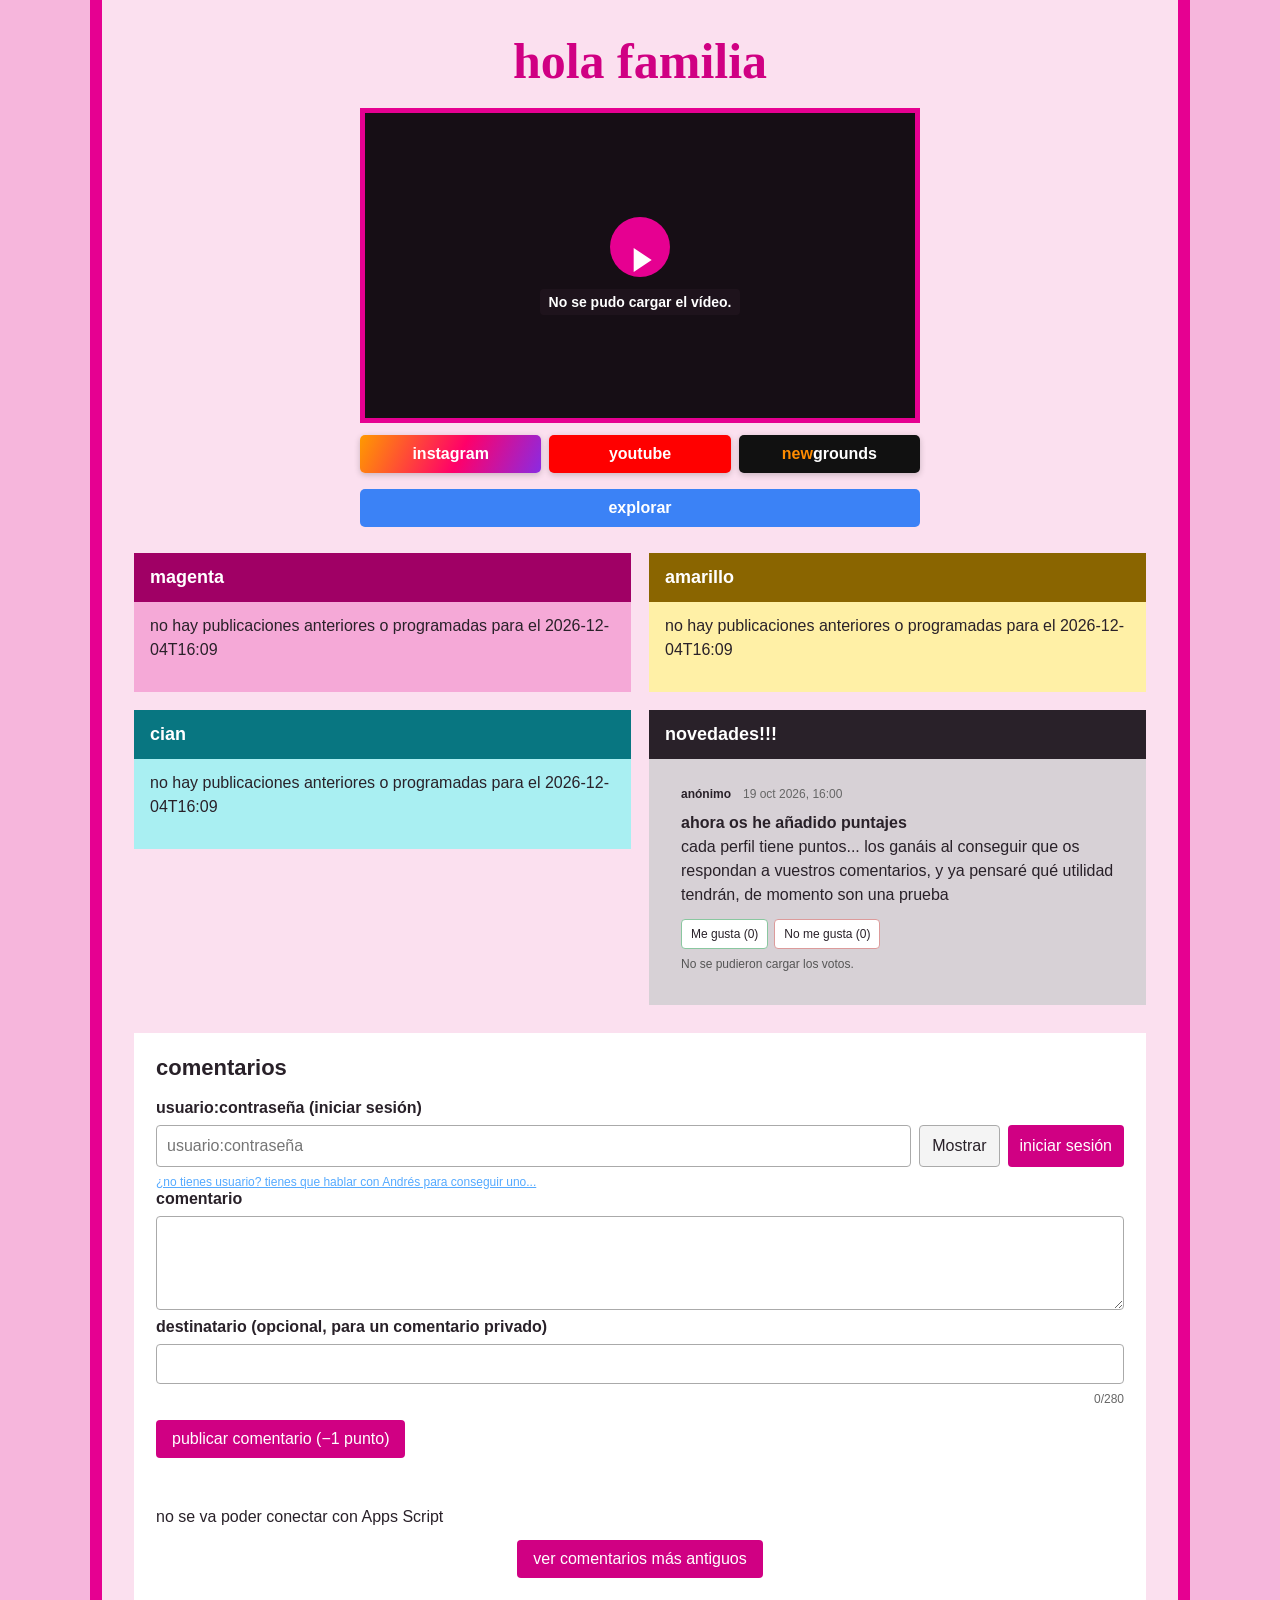
<file: index.html>
<!DOCTYPE html>
<html lang="es">
<head>
	<meta charset="UTF-8">
	<meta name="viewport" content="width=device-width, initial-scale=1.0">
	<title>angudelu</title>
	<link rel="icon" type="image/png" href="stallion.png">
	<link rel="stylesheet" href="style.css">
</head>
<body>
	<main class="page">
		<h1>hola familia</h1>
		<div class="video-frame">
			<iframe id="featured-video" class="video" width="560" height="315" src="https://www.youtube.com/embed/AeJTnaK0WiA?autoplay=1&mute=1&playsinline=1&controls=0&autohide=1&showinfo=0&disablekb=1&modestbranding=1&rel=0&fs=0&iv_load_policy=3&enablejsapi=1" title="Vídeo destacado" tabindex="-1" frameborder="0" allow="autoplay; encrypted-media" referrerpolicy="strict-origin-when-cross-origin"></iframe>
			<button class="video-activate" id="video-activate" type="button" aria-label="Reproducir vídeo destacado">
				<span>reproducir vídeo</span>
			</button>
		</div>
		<div class="social-menu" id="social-menu">
			<button class="social-menu-toggle" id="social-menu-toggle" type="button" aria-expanded="false" aria-controls="social-menu-links">
				angudelu
			</button>
			<nav class="social-menu-links" id="social-menu-links" aria-label="Redes sociales">
				<a class="social-link social-link--instagram" href="https://www.instagram.com/andy.aut" target="_blank" rel="noopener noreferrer">instagram</a>
				<a class="social-link social-link--youtube" href="https://www.youtube.com/@angudeluma" target="_blank" rel="noopener noreferrer">youtube</a>
				<a class="social-link social-link--newgrounds" href="https://angudelu.newgrounds.com/" target="_blank" rel="noopener noreferrer"><span>new</span>grounds</a>
			</nav>
		</div>
		<a class="explore-button" href="https://youtu.be/vvCGZEqk8Ak">explorar</a>
		<div class="grid">
			<section class="section magenta"><h2><a href="magenta/">magenta</a></h2><div class="grid-text" data-text-file="magenta/texto-magenta.txt">cargando texto...</div></section>
			<section class="section yellow"><h2><a href="amarillo/">amarillo</a></h2><div class="grid-text" data-text-file="amarillo/texto-amarillo.txt">cargando texto...</div></section>
			<section class="section cyan"><h2><a href="cian/">cian</a></h2><div class="grid-text" data-text-file="cian/texto-cian.txt">cargando texto...</div></section>
			<section class="section black"><h2><a href="negro/">novedades!!!</a></h2><div class="grid-text" data-text-file="negro/texto-negro.txt">cargando texto...</div></section>
		</div>
		<section class="comments-panel" aria-labelledby="comments-title">
			<h2 id="comments-title">comentarios</h2>
			<form id="comment-form">
				<label for="comment-name">usuario:contraseña (iniciar sesión)</label>
				<div class="password-field">
					<input id="comment-name" name="name" type="password" maxlength="160" autocomplete="off" placeholder="usuario:contraseña">
					<button id="toggle-password" class="toggle-password" type="button" aria-controls="comment-name" aria-pressed="false">Mostrar</button>
					<button id="login-button" class="login-button" type="button">iniciar sesión</button>
				</div>
				<a class="login-help" href="https://www.instagram.com/andy.aut" target="_blank" rel="noopener noreferrer">¿no tienes usuario? tienes que hablar con Andrés para conseguir uno...</a>
				<p class="login-status" id="login-status" role="status" aria-live="polite"></p>
				<label for="comment-text">comentario</label>
				<textarea id="comment-text" name="comment" maxlength="280" rows="4" required></textarea>
				<label for="comment-recipient">destinatario (opcional, para un comentario privado)</label>
				<input id="comment-recipient" type="text" maxlength="80" autocomplete="off">
				<small class="comment-count" id="comment-count" aria-live="polite">0/280</small>
				<button id="comment-submit" type="submit">publicar comentario (−1 punto)</button>
				<p class="comment-status" id="comment-status" role="status" aria-live="polite"></p>
			</form>
			<div class="comment-list" id="comment-list" aria-live="polite">cargando comentarios...</div>
			<a class="older-comments-button" href="comentarios-antiguos.html">ver comentarios más antiguos</a>
			<iframe class="comment-transport" id="comment-transport" name="comment-transport" title="Envío de comentario"></iframe>
		</section>
	</main>
	<script src="comments-config.js"></script>
	<script src="app.js?v=post-votes-10" defer></script>
</body>
</html>
</file>
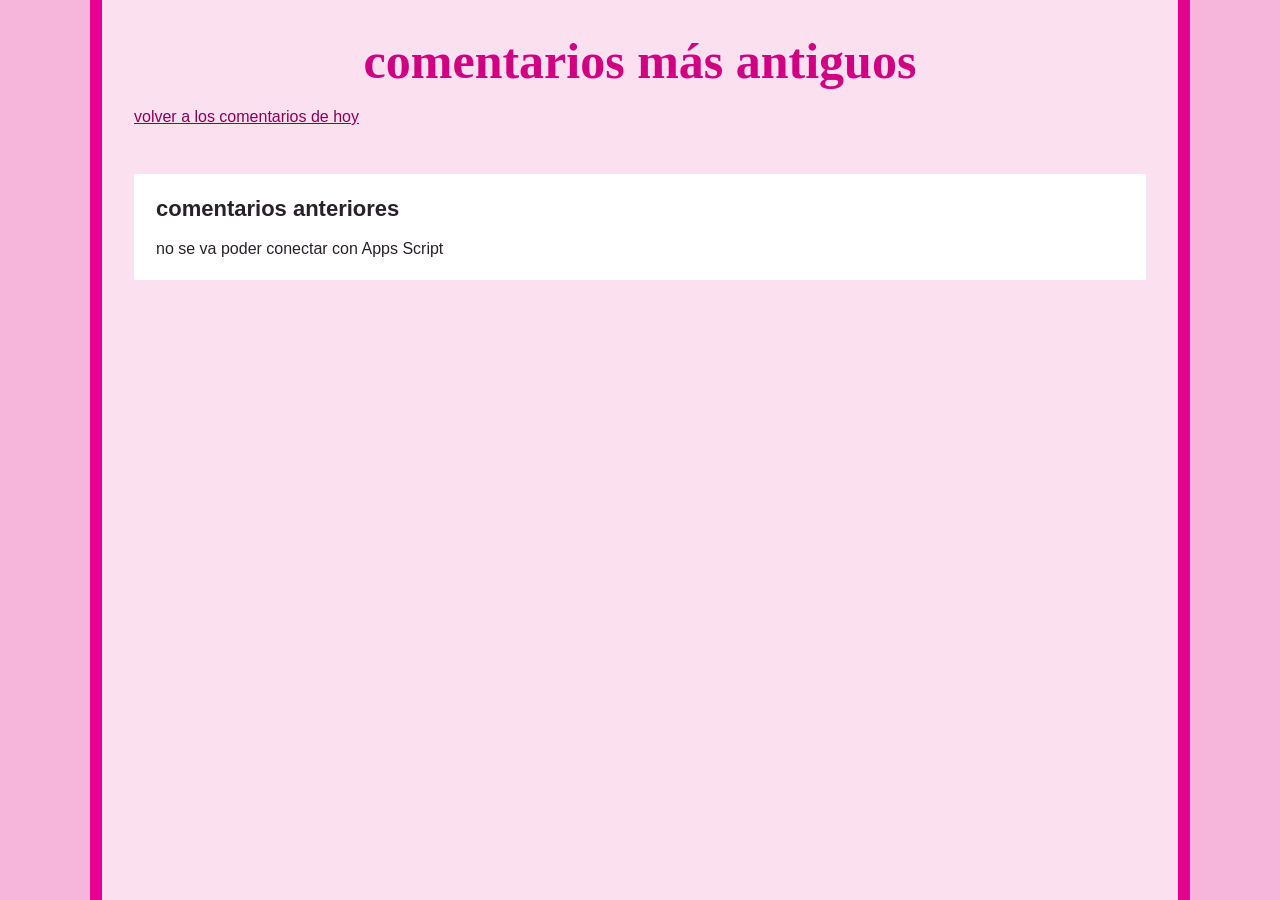
<file: comentarios-antiguos.html>
<!DOCTYPE html>
<html lang="es" data-comment-history="older">
<head>
	<meta charset="UTF-8">
	<meta name="viewport" content="width=device-width, initial-scale=1.0">
	<title>comentarios más antiguos - angudelu</title>
	<link rel="icon" type="image/png" href="stallion.png">
	<link rel="stylesheet" href="style.css">
</head>
<body data-comment-history="older">
	<main class="page comments-archive">
		<h1>comentarios más antiguos</h1>
		<a class="history-back" href="index.html#comments-title">volver a los comentarios de hoy</a>
		<section class="comments-panel" aria-labelledby="comments-title">
			<h2 id="comments-title">comentarios anteriores</h2>
			<div class="comment-list" id="comment-list" aria-live="polite">cargando comentarios...</div>
			<iframe class="comment-transport" id="comment-transport" name="comment-transport" title="Envío de comentario"></iframe>
		</section>
	</main>
	<script src="comments-config.js"></script>
	<script src="app.js?v=comment-history-icons-3" defer></script>
</body>
</html>
</file>
<file: style.css>
* { box-sizing: border-box; }
body { margin: 0; background: #f6b6dc; color: #292129; font-family: Arial, sans-serif; }
.page {
	width: min(100%, 1100px); min-height: 100vh; margin: 0 auto; padding: 32px;
	border-left: 12px solid #e60091; border-right: 12px solid #e60091; background: #fbe0ef;
}
h1 {margin: 0 0 18px; color: #d00083; text-align: center; font: bold 50px "Comic Sans MS", "Comic Sans", cursive; }
.video-frame { position: relative; width: min(100%, 560px); aspect-ratio: 16 / 9; margin: 0 auto; overflow: hidden; background: #21151f; border: 5px solid #e60091; }
.video { width: 100%; height: 100%; display: block; border: 0; pointer-events: none; }
.video-activate { position: absolute; inset: 0; z-index: 1; display: flex; flex-direction: column; align-items: center; justify-content: center; gap: 12px; border: 0; background: linear-gradient(#0005, #0005), #21151f url("https://i.ytimg.com/vi/AeJTnaK0WiA/hqdefault.jpg") center / cover no-repeat; color: #fff; font: bold 14px Arial, sans-serif; cursor: pointer; }
.video-activate::before { width: 60px; height: 60px; border-radius: 50%; background: #e60091; content: ""; }
.video-activate::after { position: absolute; top: calc(50% - 6px); left: 50%; border-top: 12px solid transparent; border-bottom: 12px solid transparent; border-left: 18px solid #fff; content: ""; transform: translate(-35%, -50%); }
.video-activate span { padding: 5px 9px; border-radius: 4px; background: #21151fcc; }
.video-activate:focus-visible { outline: 3px solid #fff; outline-offset: -6px; }
.video-activate:disabled { cursor: wait; }
.video-activate[hidden] { display: none; }
.social-menu { position: fixed; z-index: 10; top: 16px; right: calc((100% - 1100px) / 4 - 62px); width: 124px; }
.social-menu-toggle { display: block; width: 100%; padding: 12px 8px; border: 1px solid #222; border-radius: 5px; background: #fff; color: #111; font: bold 18px "Comic Sans MS", "Comic Sans", cursive; cursor: pointer; }
.social-menu-links { position: absolute; top: calc(100% + 8px); right: 0; display: grid; gap: 8px; width: 100%; visibility: hidden; opacity: 0; transform: translateY(-6px); transition: opacity .16s ease, transform .16s ease, visibility .16s; }
.social-menu.is-open .social-menu-links { visibility: visible; opacity: 1; transform: translateY(0); }
.social-link { display: block; padding: 10px 14px; border-radius: 5px; color: #fff; font-weight: bold; text-align: center; text-decoration: none; box-shadow: 0 2px 6px #0003; }
.social-link--instagram { background: linear-gradient(115deg, #ff9a00, #ff0069 55%, #8a2be2); }
.social-link--youtube { background: #f00; }
.social-link--newgrounds { background: #111; color: #fff; }
.social-link--newgrounds span { color: #ff8c00; }
.social-link:focus-visible, .social-menu-toggle:focus-visible { outline: 3px solid #1673ff; outline-offset: 2px; }
.explore-button { display: block; width: min(100%, 560px); margin: 16px auto 0; padding: 10px 24px; border-radius: 5px; background: #3b82f6; color: #fff; font-weight: bold; text-align: center; text-decoration: none; }
.explore-button:hover { background: #2563eb; }
.explore-button:focus-visible { outline: 3px solid #1673ff; outline-offset: 2px; }
@media (hover: hover) and (min-width: 1350px) {
	.social-menu:hover .social-menu-links, .social-menu:focus-within .social-menu-links { visibility: visible; opacity: 1; transform: translateY(0); }
}
@media (max-width: 1349px) {
	.social-menu { position: relative; top: auto; right: auto; width: min(100%, 560px); max-width: 100%; margin: 12px auto 0; transform: none; }
	.social-menu-toggle { display: none; }
	.social-menu-links { position: static; display: grid; grid-template-columns: repeat(3, minmax(0, 1fr)); gap: 8px; width: 100%; visibility: visible; opacity: 1; transform: none; }
}
.grid { display: grid; grid-template-columns: repeat(2, minmax(0, 1fr)); gap: 18px; margin-top: 26px; }
.section { overflow: hidden; }
.section h2 { margin: 0; background: var(--heading); color: #fff; font-size: 18px; font-weight: bold; }
.section h2 a { display: block; padding: 14px 16px; color: inherit; text-decoration: none; }
.section h2 a:hover, .section h2 a:focus-visible { text-decoration: underline; }
.section .grid-text { min-height: 90px; padding: 12px 16px 16px; background: var(--light); color: #292129; line-height: 1.5; }
.post-date { display: block; margin-bottom: 8px; color: #666; font-size: 12px; line-height: 1.3; }
.post-text { margin: 0; white-space: pre-wrap; }
.post-image { display: block; width: 100%; height: auto; margin-top: 12px; }
.history-page h1 { text-transform: capitalize; }
.history-back { display: inline-block; margin-bottom: 20px; color: #8a0058; }
.history-posts { display: grid; gap: 18px; }
.history-post { padding: 16px; background: var(--light); line-height: 1.5; }
.history-post .post-image { max-width: 680px; }
.post-meta { display: flex; flex-wrap: wrap; align-items: center; gap: 6px 12px; margin-bottom: 8px; color: #666; font-size: 12px; line-height: 1.3; }
.post-author { display: inline-flex; align-items: center; gap: 5px; color: #292129; font-weight: bold; }
.post-author-icon { width: 22px; height: 22px; object-fit: contain; }
.post-date { display: inline; margin: 0; color: inherit; font-size: inherit; line-height: inherit; }
.post-votes { display: flex; flex-wrap: wrap; align-items: center; gap: 6px; margin-top: 12px; }
.post-vote { padding: 5px 9px; border: 1px solid #aaa; border-radius: 4px; background: #fff; color: #292129; font: inherit; font-size: 12px; cursor: pointer; }
.post-vote--likes { border-color: #8ac7a0; }
.post-vote--dislikes { border-color: #dc9b9b; }
.post-vote:disabled { cursor: wait; opacity: .6; }
.post-vote-status { flex-basis: 100%; min-height: 1em; color: #555; font-size: 12px; }
.magenta { --light: #f5a9d7; --heading: #a00065; }
.yellow { --light: #fff0a6; --heading: #8a6500; }
.cyan { --light: #a9eff2; --heading: #087681; }
.black { --light: #d7d1d6; --heading: #292129; }
.history-body.magenta { background: #e60091; }
.history-body.yellow { background: #ffcc33; }
.history-body.cyan { background: #42cbd3; }
.history-body.black { background: #292129; }
.history-page.magenta { border-color: #e60091; background: #f5a9d7; }
.history-page.yellow { border-color: #e7a900; background: #fff0a6; }
.history-page.cyan { border-color: #159ba5; background: #a9eff2; }
.history-page.black { border-color: #292129; background: #d7d1d6; }
.history-page.magenta h1 { color: #d00083; }
.history-page.yellow h1 { color: #8a6500; }
.history-page.cyan h1 { color: #087681; }
.history-page.black h1 { color: #292129; }
.comments-panel { min-width: 0; margin-top: 28px; padding: 22px; background: #fff; color: #292129; }
.comments-panel h2 { margin: 0 0 18px; font-size: 22px; }
#comment-form { display: grid; gap: 8px; }
#comment-form label { font-weight: bold; }
#comment-form input, #comment-form textarea { width: 100%; padding: 10px; border: 1px solid #aaa; border-radius: 4px; font: inherit; }
#comment-form .password-field { display: flex; gap: 8px; }
#comment-form .password-field input { min-width: 0; }
#comment-form .toggle-password, #comment-form .login-button { flex: 0 0 auto; height: 42px; min-height: 42px; margin-top: 0; padding: 8px 12px; border: 1px solid #aaa; border-radius: 4px; font: inherit; cursor: pointer; }
#comment-form .toggle-password { background: #f4f4f4; color: #292129; }
#comment-form .login-button { margin-top: 0; border: 0; background: #d00083; color: #fff; }
#comment-form .login-help { width: fit-content; max-width: 100%; margin-bottom: 0; color: #55aaff; font-size: 12px; line-height: 1.3; overflow-wrap: anywhere; }
#comment-form .login-status { min-height: 1.5em; margin: 0; overflow-wrap: anywhere; }
#comment-form .login-status:empty { display: none; }
#comment-form .login-status:empty + label { margin-top: -8px; }
#comment-form .login-status.comment-status--success { color: #16733a; }
#comment-form textarea { resize: vertical; }
#comment-form button { justify-self: start; margin-top: 6px; padding: 10px 16px; border: 0; border-radius: 4px; background: #d00083; color: #fff; font: inherit; cursor: pointer; }
#comment-form button:disabled { cursor: wait; opacity: .65; }
.comment-status { min-height: 1.5em; margin: 0; color: #555; }
.comment-status--error { color: #c00; font-size: 12px; }
.comment-count { justify-self: end; color: #666; font-size: 12px; }
.comment-list { display: grid; min-width: 0; gap: 12px; margin-top: 18px; }
.comment { position: relative; min-width: 0; max-width: 100%; padding: 8px 14px 4px; border: 1px solid #ddd; border-radius: 4px; background: #fff; }
.comment--private { background: #111; color: #fff; }
.comment--private .comment-edited, .comment--private .comment-management-status { color: #ddd; }
.comment--private .comment-menu-toggle { border-color: #777; background: #333; color: #fff; }
.comment--private .comment-menu-toggle:hover, .comment--private .comment-menu-toggle:focus-visible { background: #484848; }
.comment--confirm-delete { border-color: #e99; background: #fff0f0; color: #292129; }
.comment--confirm-delete .comment-management-status { color: #555; }
.comment--confirm-delete .comment-menu-toggle { border-color: #bbb; background: #fff; color: #333; }
.comment--confirm-delete .comment-menu-toggle:hover, .comment--confirm-delete .comment-menu-toggle:focus-visible { background: #f4dada; }
.private-comment-cover { margin-top: 12px; padding: 16px; background: #000; color: #fff; }
.private-comment-cover > p { margin: 0 0 12px; }
.private-comment-form { display: flex; flex-wrap: wrap; gap: 8px; }
.private-comment-form input { flex: 1 1 220px; min-width: 0; padding: 10px; border: 1px solid #aaa; border-radius: 4px; font: inherit; }
.private-comment-form button { padding: 10px 14px; border: 0; border-radius: 4px; background: #fff; color: #111; font: inherit; cursor: pointer; }
.private-comment-form button:disabled { cursor: wait; opacity: .65; }
.private-comment-status { flex-basis: 100%; min-height: 1em; color: #ddd; }
.private-comment-status.comment-status--error { color: #ff8c8c; }
.comment-header { display: flex; min-width: 0; flex-wrap: wrap; align-items: center; gap: 6px 12px; padding-right: 112px; }
.comment-name { position: relative; display: inline-flex; min-width: 0; align-items: center; gap: 5px; overflow-wrap: anywhere; }
.comment-author-avatar { flex: 0 0 auto; width: 24px; height: 24px; border-radius: 50%; object-fit: cover; }
.comment-points { position: absolute; top: calc(100% + 2px); left: 0; z-index: 6; display: none; width: max-content; max-width: min(180px, 55vw); padding: 4px 7px; border-radius: 4px; background: #292129; color: #fff; font-size: 11px; font-weight: normal; line-height: 1.2; overflow-wrap: anywhere; }
.comment:hover .comment-points, .comment:focus-within .comment-points { display: block; }
.comment-date { color: #666; font-size: 12px; }
.comment-edited { color: #666; font-size: 12px; font-style: italic; }
.comment-text { margin: 8px 0 0; white-space: pre-wrap; overflow-wrap: anywhere; }
.comment-deleted { min-width: 0; margin: 0; color: #666; font-style: italic; overflow-wrap: anywhere; }
.comment-controls { position: relative; z-index: 2; display: flex; width: fit-content; max-width: 100%; height: auto; flex: 0 1 auto; justify-content: flex-end; margin: 2px -6px 0 auto; }
.comment-replies { position: absolute; z-index: 3; top: -5px; right: 8px; display: flex; flex-direction: row-reverse; align-items: flex-start; gap: 3px; max-width: calc(100% - 16px); }
.comment-reply-pin { position: relative; display: grid; width: 44px; min-width: 44px; height: 44px; min-height: 44px; flex: 0 0 44px; place-items: center; padding: 0; border: 0; background: transparent; cursor: pointer; transform: rotate(var(--reply-angle, 0deg)); transform-origin: center; }
.comment-reply-pin > img { display: block; width: 42px; height: 42px; object-fit: contain; }
.comment-reply-pin:hover, .comment-reply-pin:focus-visible, .comment-reply-pin.is-open { z-index: 4; }
.comment-reply-text { position: absolute; right: 0; bottom: calc(100% - 6px); z-index: 5; display: grid; width: max-content; max-width: min(210px, 55vw); gap: 3px; padding: 6px 8px; border: 1px solid #ddd; border-radius: 5px; background: #fffef4; color: #292129; box-shadow: 0 2px 5px #0002; font-size: 11px; line-height: 1.25; overflow-wrap: anywhere; text-align: left; transform: rotate(calc(var(--reply-angle, 0deg) * -0.25)); }
.comment-reply-author { display: flex; min-width: 0; align-items: center; gap: 4px; font-size: 10px; }
.comment-reply-avatar { width: 18px; height: 18px; border-radius: 50%; object-fit: cover; }
.comment-reply-message { display: block; }
.comment-reply-pin [hidden] { display: none; }
.comment-menu-toggle { display: grid; width: 32px; height: 26px; place-items: center; padding: 0; border: 1px solid #bbb; border-radius: 5px; background: #fff; color: #333; cursor: pointer; }
.comment-menu-toggle svg { display: block; width: 22px; height: 8px; fill: currentColor; }
.comment-menu-toggle:hover, .comment-menu-toggle:focus-visible { background: #eee; }
.comment-direct-reply { min-width: 0; max-width: 100%; padding: 3px 7px; border: 1px solid #bbb; border-radius: 5px; background: #fff; color: #292129; font: 12px/1.2 Arial, sans-serif; overflow-wrap: anywhere; cursor: pointer; }
.comment-direct-reply:disabled { cursor: not-allowed; opacity: .55; }
.comment-menu { position: absolute; right: 0; bottom: calc(100% + 4px); z-index: 1; display: grid; min-width: 120px; padding: 4px; border: 1px solid #ccc; border-radius: 4px; background: #fff; box-shadow: 0 2px 8px #0002; }
.comment-menu[hidden], .comment-management[hidden] { display: none; }
.comment-menu button { padding: 8px 10px; border: 0; background: transparent; color: #292129; text-align: left; font: inherit; cursor: pointer; }
.comment-menu button:hover, .comment-menu button:focus-visible { background: #f2f2f2; }
.comment-menu button:disabled { cursor: not-allowed; opacity: .55; }
.comment-management { min-width: 0; margin-top: 12px; }
.comment-signed-in-user { display: block; min-width: 0; overflow-wrap: anywhere; }
.comment-manage-form { display: grid; min-width: 0; gap: 8px; }
.comment-manage-form input, .comment-manage-form textarea { width: 100%; min-width: 0; padding: 10px; border: 1px solid #aaa; border-radius: 4px; font: inherit; }
.comment-credentials-field { display: flex; min-width: 0; gap: 8px; }
.comment-manage-form .comment-credentials-field input { flex: 1 1 auto; width: 0; }
.comment-credentials-toggle { flex: 0 0 auto; padding: 8px 12px; border: 1px solid #aaa; border-radius: 4px; background: #f4f4f4; color: #292129; font: inherit; cursor: pointer; }
.comment-manage-form textarea { resize: vertical; }
.comment-reply-form { display: grid; min-width: 0; gap: 8px; margin-top: 12px; }
.comment-reply-form input { width: 100%; min-width: 0; padding: 10px; border: 1px solid #aaa; border-radius: 4px; font: inherit; }
.comment-reply-form .comment-count { justify-self: end; margin-top: -6px; }
.comment-reply-identity { margin: 0; color: #555; font-size: 12px; }
.comment-reply-form .comment-management-buttons { margin: 0; }
.comment-management-buttons { display: flex; flex-wrap: wrap; gap: 8px; }
.comment-management-buttons button, .comment-manage-form > button { max-width: 100%; padding: 9px 12px; border: 0; border-radius: 4px; background: #1673ff; color: #fff; font: inherit; cursor: pointer; overflow-wrap: anywhere; }
.comment-management-buttons button:disabled, .comment-manage-form button:disabled { cursor: wait; opacity: .65; }
.comment-management-buttons .comment-cancel-button, .comment-manage-form .comment-cancel-button { background: #666; }
.comment-manage-form .comment-delete-confirm { background: #a40000; }
.comment-management-status { display: block; min-width: 0; color: #555; overflow-wrap: anywhere; }
.older-comments-button { display: block; width: fit-content; max-width: 100%; margin: 14px auto 0; padding: 10px 16px; border-radius: 4px; background: #d00083; color: #fff; text-align: center; text-decoration: none; overflow-wrap: anywhere; }
.older-comments-button:hover, .older-comments-button:focus-visible { background: #ad006c; }
.comment-management-status.comment-status--error { color: #c00; }
.comment-transport { position: fixed; left: -10000px; width: 1px; height: 1px; border: 0; visibility: hidden; }
@media (max-width: 700px) {
	.page { padding: 22px 16px; border-width: 8px; }
	.grid { grid-template-columns: 1fr; }
	.video-frame { width: 100%; }
	.social-link { padding-right: 6px; padding-left: 6px; font-size: clamp(12px, 3.5vw, 16px); }
	#comment-form .password-field { flex-wrap: wrap; }
	#comment-form .password-field input { flex: 1 1 100%; }
}
</file>
